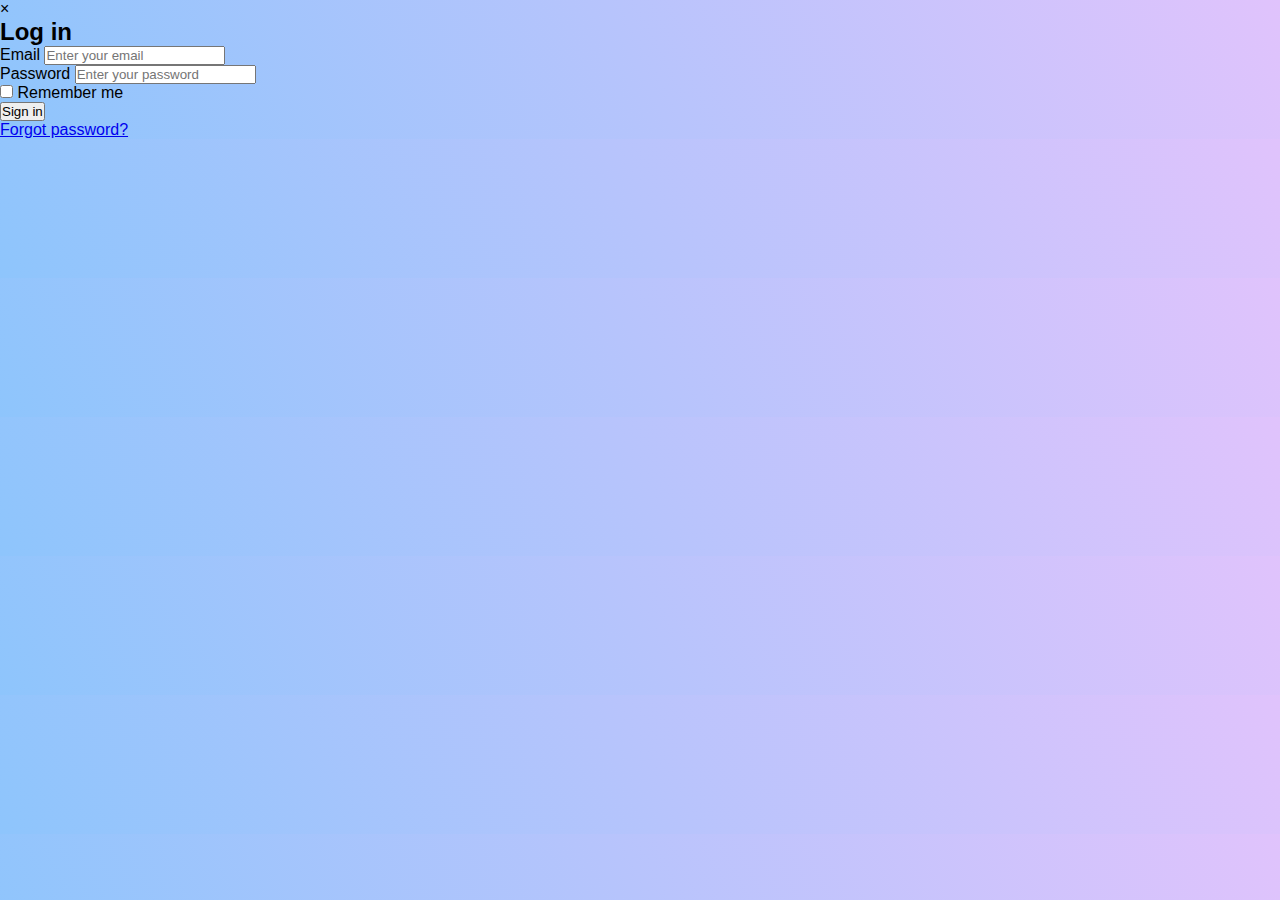
<file: AdminPage.html>
<!DOCTYPE html>
<html lang="en">
  <head>
    <meta charset="UTF-8" />
    <meta http-equiv="X-UA-Compatible" content="IE=edge" />
    <meta name="viewport" content="width=device-width, initial-scale=1.0" />
    <link rel="stylesheet" href="./profile.css" />
    <title>Login</title>
  </head>
  <body>
    <div class="login">
      <div onclick="history.back()" class="close-btn">&times;</div>
      <div class="form">
        <h2 id="login-title">Log in</h2>
        <div class="login-element">
          <label for="email">Email</label>
          <input type="text" id="email" placeholder="Enter your email" required maxlength="30" />
        </div>
        <div class="login-element">
          <label for="password">Password</label>
          <input
            type="password"
            id="password"
            placeholder="Enter your password"
          />
        </div>
        <div class="login-element">
          <input
            type="checkbox"
            id="remember-me"
            placeholder="Enter your password"
            required maxlength="20"
          />
          <label for="remember-me">Remember me</label>
        </div>
        <div class="login-element">
          <button class="signin">Sign in</button>
        </div>
        <div class="login-element">
          <a href="#">Forgot password?</a>
        </div>
      </div>
    </div>
    <script type="text/javascript" src="./profile.js"></script>
  </body>
</html>
</file>
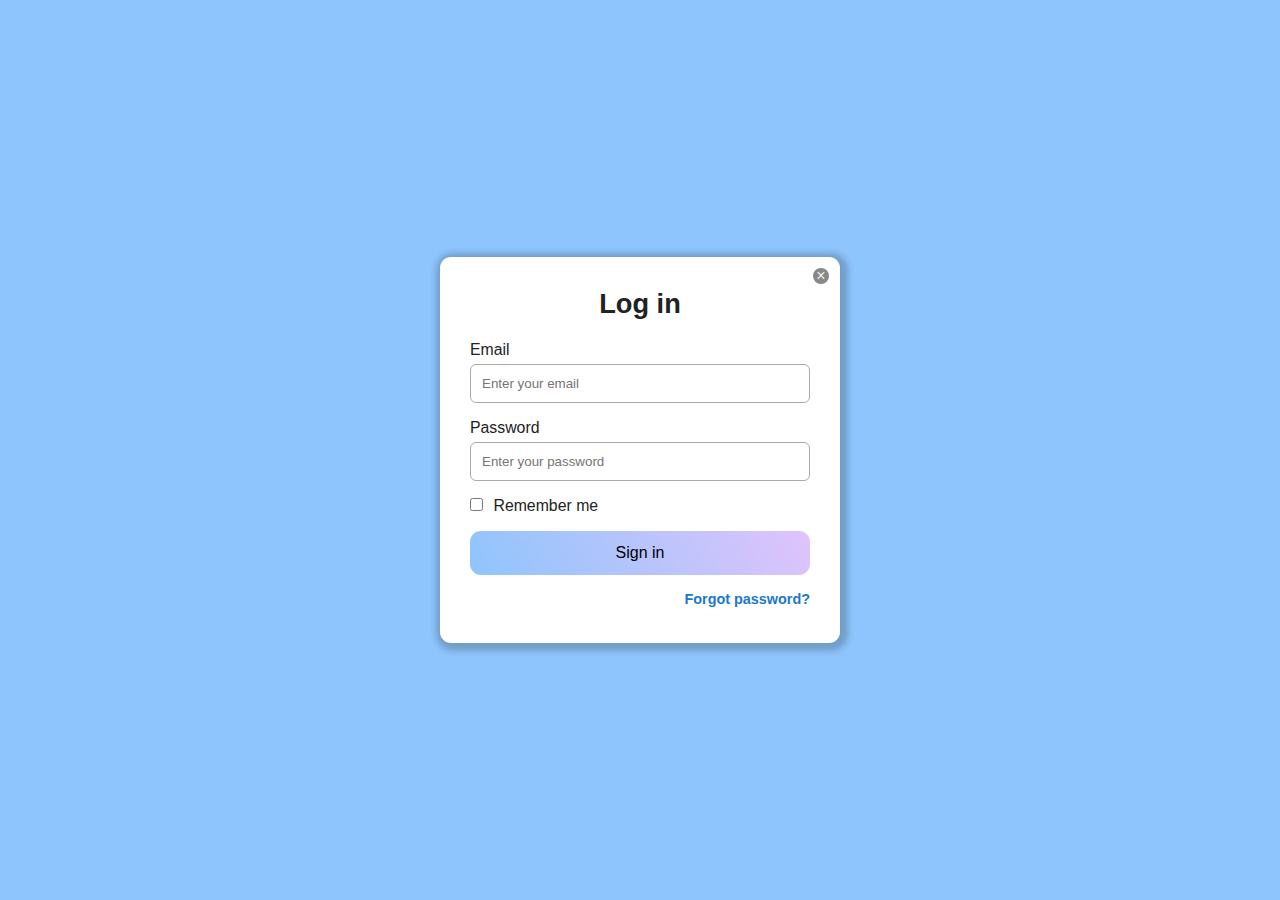
<file: login.html>
<!DOCTYPE html>
<html lang="en">
  <head>
    <meta charset="UTF-8" />
    <meta http-equiv="X-UA-Compatible" content="IE=edge" />
    <meta name="viewport" content="width=device-width, initial-scale=1.0" />
    <link rel="stylesheet" href="./login.css" />
    <link rel="stylesheet" href="./profile.css" />
    <title>Login</title>
  </head>
  <body>
    <div class="login">
      <div onclick="gotoHome()" class="close-btn">&times;</div>
      <div class="form">
        <h2 id="login-title">Log in</h2>
        <div class="login-element">
          <label for="email">Email</label>
          <input type="text" id="email" placeholder="Enter your email" />
        </div>
        <div class="login-element">
          <label for="password">Password</label>
          <input
            type="password"
            id="password"
            placeholder="Enter your password"
          />
        </div>
        <div class="login-element">
          <input
            type="checkbox"
            id="remember-me"
            placeholder="Enter your password"
          />
          <label for="remember-me">Remember me</label>
        </div>
        <div class="login-element">
          <button class="signin">Sign in</button>
        </div>
        <div class="login-element">
          <a href="#">Forgot password?</a>
        </div>
      </div>
    </div>
    <script type="text/javascript" src="./login.js"></script>
  </body>
</html>
</file>
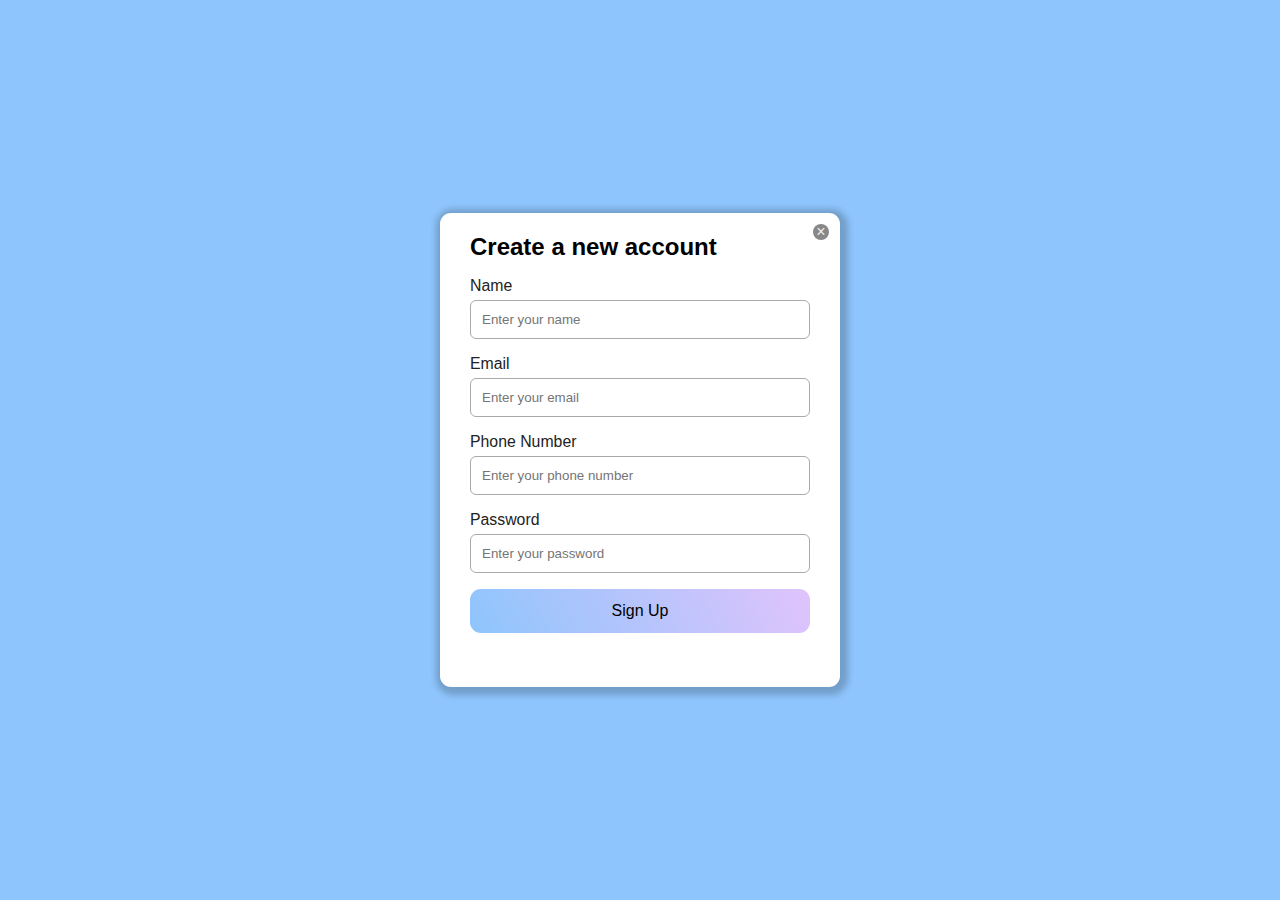
<file: signup.html>
<!DOCTYPE html>
<html lang="en">
  <head>
    <meta charset="UTF-8" />
    <meta http-equiv="X-UA-Compatible" content="IE=edge" />
    <meta name="viewport" content="width=device-width, initial-scale=1.0" />
    <link rel="stylesheet" href="./signup.css" />
    <title>Sign Up</title>
  </head>
  <body>
    <div class="sign-up">
      <div onclick="openLoginForm()" class="close-btn">&times;</div>
      <div class="form">
        <h2 id="signup-title">Create a new account</h2>

        <div class="signup-element">
          <label for="name">Name</label>
          <input type="text" id="name" placeholder="Enter your name" />
        </div>

        <div class="signup-element">
          <label for="email">Email</label>
          <input type="text" id="email" placeholder="Enter your email" />
        </div>

        <div class="signup-element">
          <label for="phone">Phone Number</label>
          <input type="text" id="phone" placeholder="Enter your phone number" />
        </div>

        <div class="signup-element">
          <label for="password">Password</label>
          <input
            type="password"
            id="password"
            placeholder="Enter your password"
          />
        </div>

        <div class="signup-element">
          <button class="signup">Sign Up</button>
          <br /><br />
        </div>
      </div>
    </div>

    <script type="text/javascript" src="./signup.js"></script>
  </body>
</html>
</file>
<file: profile.css>
*{
    box-sizing: border-box;
    margin: 0px;
    padding: 0px;
}
body {
    background-color: #8EC5FC;
    background-image: linear-gradient(62deg, #8EC5FC 0%, #E0C3FC 100%);
    font-family: "Raleway", sans-serif;
}
.outer-block {
    position: absolute;
    top: 50%;
    left: 50%;
    transform: translate(-50%, -50%);
    width: 40em;
    height: 35em;
    background-color: white;
    box-shadow: 2px 2px 6px 6px rgba(0, 0, 0, 0.2);
    border-radius: 11px;
    padding: 20px 30px;
}
.outer-block .close-btn {
    position: absolute;
    top: 11px;
    right: 11px;
    width: 16px;
    height: 16px;
    background: #888;
    color: #eee;
    text-align: center;
    line-height: 15px;
    border-radius: 16px;
    cursor: pointer;
}
img{
    width: 10em;
    border-radius: 50%;
}
.profile-body{
    text-align: center;
}
.side-block{
    border: 2px solid #8EC5FC;
    width: 80%;
    margin-left: 10%;
}
.outer-block .profile-body .profile-element button {
    height: 44px;
    margin: 2%;
    border: none;
    width: 50%;
    color: black;
    outline: none;
    font-size: 1rem;
    cursor: pointer;
    background-color: #8EC5FC;
    background-image: linear-gradient(62deg, #8EC5FC 0%, #E0C3FC 100%);
    border-radius: 11px;
}
#cover{
    display: none;
}
</file>
<file: login.css>
*{
    box-sizing: border-box;
    margin: 0px;
    padding: 0px;
}

.login {
    position: absolute;
    top: 50%;
    left: 50%;
    transform: translate(-50%, -50%);
    width: 400px;
    background-color: white;
    box-shadow: 2px 2px 6px 6px rgba(0, 0, 0, 0.2);
    border-radius: 11px;
    padding: 20px 30px;
}

body {
    background-color: #8EC5FC;
    background-image: linear-gradient(62deg, #8EC5FC 0%, #E0C3FC 100%);
    font-family: "Raleway", sans-serif;
}

.login .close-btn {
    position: absolute;
    top: 11px;
    right: 11px;
    width: 16px;
    height: 16px;
    background: #888;
    color: #eee;
    text-align: center;
    line-height: 15px;
    border-radius: 16px;
    cursor: pointer;
}

.login .form #login-title {
    text-align: center;
    color: #222;
    margin: 11px 0px 21px;
    font-size: 1.7rem;
}

.login .form .login-element {
    margin: 16px 0px;
}

.login .form .login-element label {
    color: #222;
    font-size: 0.99rem;
}

.login .form .login-element input[type="checkbox"] {
    margin-right: 6px;
}

.login .form .login-element button {
    height: 44px;
    border: none;
    width: 100%;
    color: black;
    outline: none;
    font-size: 1rem;
    cursor: pointer;
    /* background: #222; */
    background-color: #8EC5FC;
    background-image: linear-gradient(62deg, #8EC5FC 0%, #E0C3FC 100%);
    border-radius: 11px;
}
.login .form .login-element a {
    text-align: right;
    display: block;
    font-size: 0.9rem;
    color: #1a79ca;
    text-decoration: none;
    font-weight: 700;
    
}


.login .form .login-element input[type="password"] {
    margin-top: 5px;
    display: block;
    width: 100%;
    padding: 11px;
    outline: none;
    border-radius: 6px;
    border: 1px solid #aaa;
}

.login .form .login-element input[type="text"] {
    margin-top: 5px;
    display: block;
    width: 100%;
    padding: 11px;
    outline: none;
    border-radius: 6px;
    border: 1px solid #aaa;
}
</file>
<file: signup.css>
*{
    box-sizing: border-box;
    margin: 0px;
    padding: 0px;
}

.sign-up {
    position: absolute;
    top: 50%;
    left: 50%;
    transform: translate(-50%, -50%);
    width: 400px;
    background-color: white;
    box-shadow: 2px 2px 6px 6px rgba(0, 0, 0, 0.2);
    border-radius: 11px;
    padding: 20px 30px;
}

body {
    background-color: #8EC5FC;
    background-image: linear-gradient(62deg, #8EC5FC 0%, #E0C3FC 100%);
    font-family: "Raleway", sans-serif;
}

.sign-up .close-btn {
    position: absolute;
    top: 11px;
    right: 11px;
    width: 16px;
    height: 16px;
    background: #888;
    color: #eee;
    text-align: center;
    line-height: 15px;
    border-radius: 16px;
    cursor: pointer;
}

.sign-up .form #login-title {
    text-align: center;
    color: #222;
    margin: 11px 0px 21px;
    font-size: 1.7rem;
}

.sign-up .form .signup-element {
    margin: 16px 0px;
}

.sign-up .form .signup-element label {
    color: #222;
    font-size: 0.99rem;
}

.sign-up .form .signup-element input[type="checkbox"] {
    margin-right: 6px;
}

.sign-up .form .signup-element button {
    height: 44px;
    border: none;
    width: 100%;
    color: black;
    outline: none;
    font-size: 1rem;
    cursor: pointer;
    /* background: #222; */
    background-color: #8EC5FC;
    background-image: linear-gradient(62deg, #8EC5FC 0%, #E0C3FC 100%);
    border-radius: 11px;
}
.sign-up .form .signup-element a {
    text-align: right;
    display: block;
    font-size: 0.9rem;
    color: #1a79ca;
    text-decoration: none;
    font-weight: 700;
    
}


.sign-up .form .signup-element input[type="password"] {
    margin-top: 5px;
    display: block;
    width: 100%;
    padding: 11px;
    outline: none;
    border-radius: 6px;
    border: 1px solid #aaa;
}

.sign-up .form .signup-element input[type="text"] {
    margin-top: 5px;
    display: block;
    width: 100%;
    padding: 11px;
    outline: none;
    border-radius: 6px;
    border: 1px solid #aaa;
}
</file>
